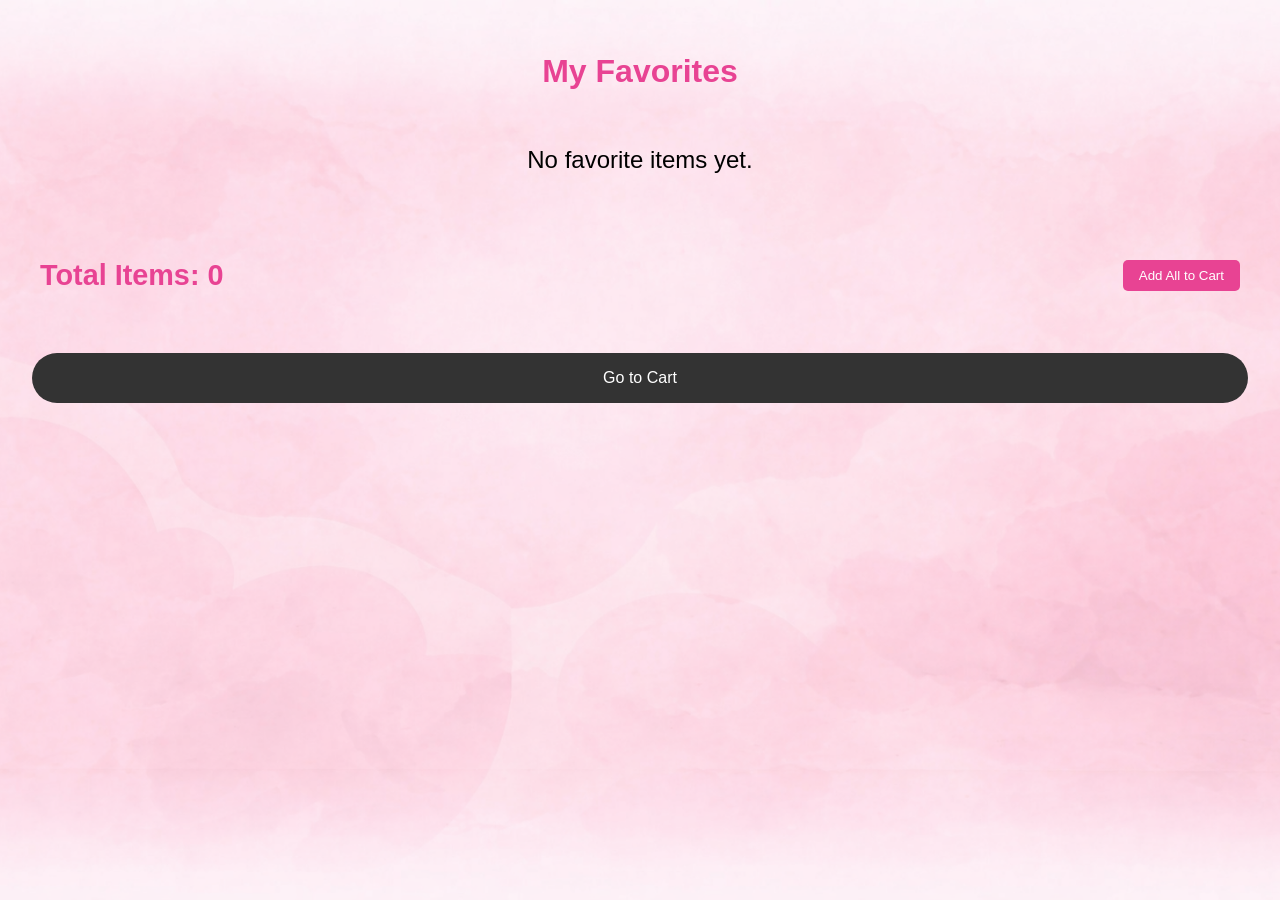
<file: favorites.html>
<!DOCTYPE html>
<html lang="en">
<head>
  <meta charset="UTF-8">
  <meta name="viewport" content="width=device-width, initial-scale=1.0">
  <title>My Favorites</title>
  <style>
    body {
      font-family: Verdana, Geneva, Tahoma, sans-serif;
      background: url('productbg.jpg') no-repeat center center fixed;
      background-size: cover;
      padding: 2rem;
      margin: 0;
    }

    h1 {
      text-align: center;
      color: #e84393;
      margin-bottom: 2rem;
    }

    #favoritesItems {
      display: flex;
      flex-wrap: wrap;
      gap: 1.5rem;
      max-width: 1200px;
      margin: 0 auto;
      justify-content: center;
    }

    .item-card {
      display: flex;
      align-items: center;
      gap: 1rem;
      background: #fff;
      padding: 1rem;
      border-radius: 10px;
      box-shadow: 0 0.5rem 1rem rgba(0,0,0,0.1);
      width: calc(50% - 1.5rem);
    }

    .item-card img {
      width: 100px;
      height: 100px;
      object-fit: cover;
      border-radius: 10px;
    }

    .item-info {
      flex: 1;
    }

    .item-info h3 {
      margin-bottom: 0.5rem;
      font-size: 1.6rem;
    }

    .item-info p {
      font-size: 1.4rem;
      color: #e84393;
      font-weight: bold;
    }

    .remove-btn, .action-btn {
      background: #e84393;
      color: #fff;
      border: none;
      padding: 0.5rem 1rem;
      border-radius: 5px;
      cursor: pointer;
    }

    .remove-btn:hover, .action-btn:hover {
      background: #333;
    }

    #totalContainer {
      max-width: 1200px;
      margin: 2rem auto;
      display: flex;
      justify-content: space-between;
      align-items: center;
    }

    #total {
      font-size: 1.8rem;
      font-weight: bold;
      color: #e84393;
    }

    .back-btn {
      display: block;
      margin: 2rem auto;
      text-align: center;
      background: #333;
      color: #fff;
      padding: 1rem 2rem;
      border-radius: 5rem;
      text-decoration: none;
    }

    .back-btn:hover {
      background: #e84393;
    }

    @media (max-width: 900px) {
      .item-card {
        width: calc(100% - 1.5rem);
      }
    }
  </style>
</head>
<body>
  <h1>My Favorites</h1>

  <div id="favoritesItems"></div>

  <div id="totalContainer">
    <p id="total">Total Items: 0</p>
    <button id="addAllToCart" class="action-btn">Add All to Cart</button>
  </div>

  <a href="cart.html" class="back-btn">Go to Cart</a>

  <script>
    // Load favorites from localStorage
    let favorites = JSON.parse(localStorage.getItem("favorites")) || [];
    const containerFav = document.getElementById("favoritesItems");
    const totalEl = document.getElementById("total");
    const addAllBtn = document.getElementById("addAllToCart");

    // Render favorites
    function renderFavorites() {
      containerFav.innerHTML = "";

      if(favorites.length === 0){
        containerFav.innerHTML = "<p style='text-align:center; font-size:1.5rem;'>No favorite items yet.</p>";
        totalEl.textContent = "Total Items: 0";
        return;
      }

      favorites.forEach((item, index) => {
        const div = document.createElement("div");
        div.classList.add("item-card");

        div.innerHTML = `
          <img src="${item.img}" alt="${item.name}">
          <div class="item-info">
            <h3>${item.name}</h3>
            <p>${item.price}</p>
          </div>
          <button class="remove-btn" onclick="removeFav(${index})">Remove</button>
        `;

        containerFav.appendChild(div);
      });

      totalEl.textContent = `Total Items: ${favorites.length}`;
    }

    // Remove a favorite item
    function removeFav(index) {
      favorites.splice(index, 1);
      localStorage.setItem("favorites", JSON.stringify(favorites));
      renderFavorites();
    }

    // Add all favorites to cart
    addAllBtn.addEventListener("click", () => {
      if(favorites.length === 0) return alert("No favorites to add!");
      let cart = JSON.parse(localStorage.getItem("cart")) || [];
      cart = cart.concat(favorites);
      localStorage.setItem("cart", JSON.stringify(cart));

      favorites = [];
      localStorage.setItem("favorites", JSON.stringify(favorites));
      renderFavorites();

      alert("All favorites added to cart!");
    });

    renderFavorites();
  </script>
</body>
</html>
</file>
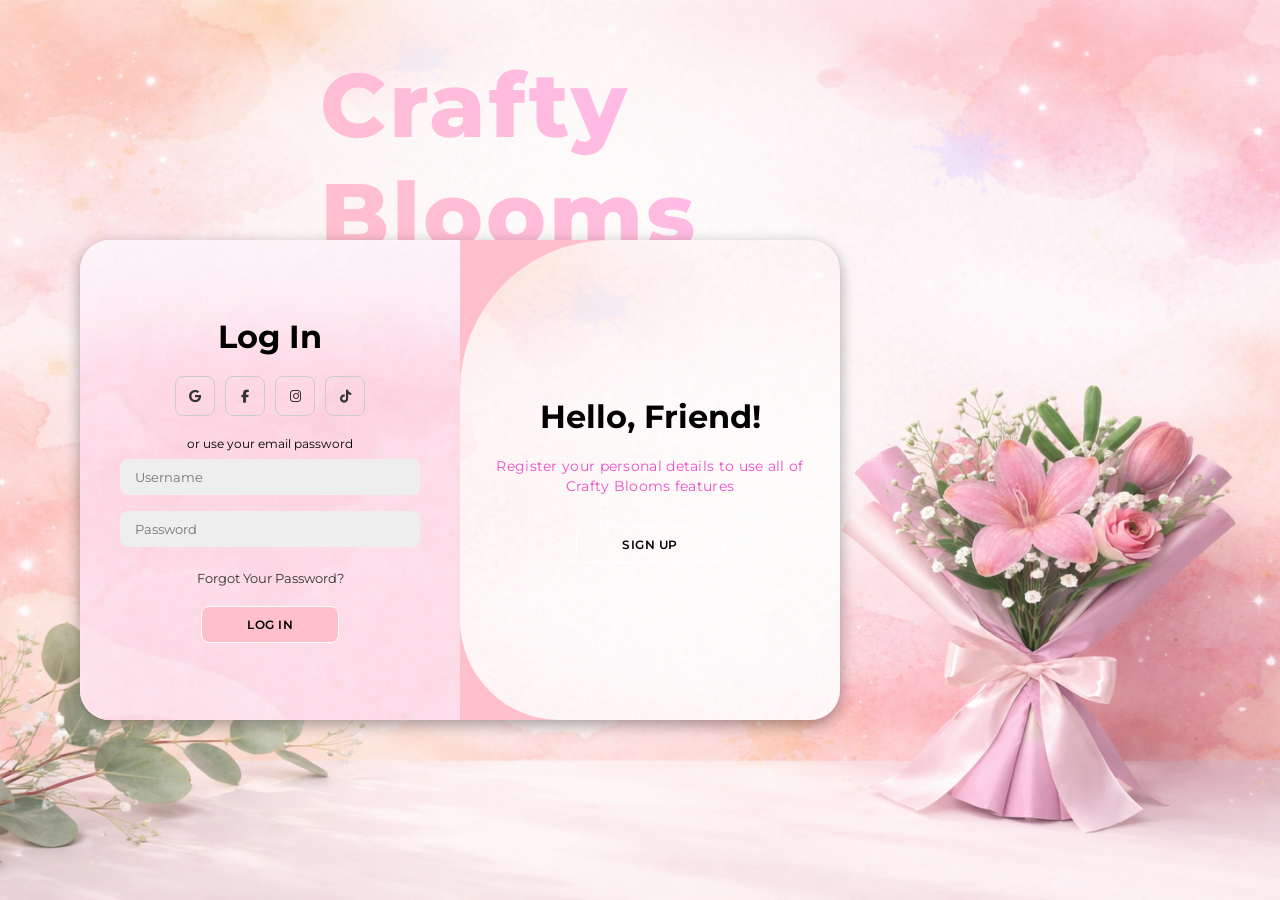
<file: indexx.html>
<!DOCTYPE html>
<html lang="en">
<head>
    <meta charset="UTF-8">
    <meta name="viewport" content="width=device-width, initial-scale=1.0">
    <link rel="stylesheet" href="https://cdnjs.cloudflare.com/ajax/libs/font-awesome/6.4.2/css/all.min.css">
    <link rel="stylesheet" href="styles.css">
    <title>Crafty Blooms</title>
</head>
<body>
  <h1 class="logo">Crafty Blooms</h1>
    <div class="container" id="container">

        <div class="form-container sign-up">
            <form>
                <h1>Create <span>Account</span></h1>
                 <div class="social-icons">
    <a href="https://accounts.google.com/" target="_blank" class="icon">
        <i class="fa-brands fa-google"></i>
    </a>
    <a href="https://www.facebook.com/" target="_blank" class="icon" id="fb-icon">
        <i class="fa-brands fa-facebook-f"></i>
    </a>
    <a href="https://www.instagram.com/yourusername/" target="_blank" class="icon" id="ig-icon">
        <i class="fa-brands fa-instagram"></i>
    </a>
    <a href="https://www.tiktok.com/" target="_blank" class="icon" id="tt-icon">
        <i class="fa-brands fa-tiktok"></i>
    </a>
</div>
                <span>Or use your email registration</span>
                <input type="email" placeholder="Email">
                 <input type="text" placeholder="Username">
                <input type="password" placeholder="Password">
              <button id="signUpBtn">Sign Up</button>
            </form>
        </div>

        <div class="form-container sign-in">
            <form>
       <h1>Log In</h1>
     <div class="social-icons">
    <a href="https://accounts.google.com/" target="_blank" class="icon">
        <i class="fa-brands fa-google"></i>
    </a>
    <a href="https://www.facebook.com/" target="_blank" class="icon" id="fb-icon">
        <i class="fa-brands fa-facebook-f"></i>
    </a>
    <a href="https://www.instagram.com/yourusername/" target="_blank" class="icon" id="ig-icon">
        <i class="fa-brands fa-instagram"></i>
    </a>
    <a href="https://www.tiktok.com/" target="_blank" class="icon" id="tt-icon">
        <i class="fa-brands fa-tiktok"></i>
    </a>
</div>
                <span>or use your email password</span>
                <input type="email" placeholder="Username">
                <input type="password" placeholder="Password">
                <a href="#">Forgot Your Password?</a>
               <button id="signInBtn">Log In</button>
            </form>
        </div>

        <div class="toggle-container">
            <div class="toggle">
                <div class="toggle-panel toggle-left">
                    <h1>Welcome Back!</h1>
                    <p>Enter your personal details to use all of site features</p>
                    <button class="hidden" id="login">Log In</button>
                </div>
                <div class="toggle-panel toggle-right">
                    <h1>Hello, Friend!</h1>
                    <p>Register your personal details to use all of Crafty Blooms features</p>
                    <button class="hidden" id="register">Sign Up</button>
                </div>
            </div>
        </div>

    </div>
    
   <script>
const container = document.getElementById('container');
const registerBtn = document.getElementById('register');
const loginBtn = document.getElementById('login');

registerBtn.addEventListener('click', () =>{
    container.classList.add("active");
});

loginBtn.addEventListener('click', () =>{
    container.classList.remove("active");
});

// REDIRECT TO index.html
document.getElementById("signInBtn").addEventListener("click", function(e){
    e.preventDefault(); // stop form reload
    window.location.href = "index.html";
});

document.getElementById("signUpBtn").addEventListener("click", function(e){
    e.preventDefault();
    window.location.href = "index.html";
});
</script>
</body>
</html>
</file>
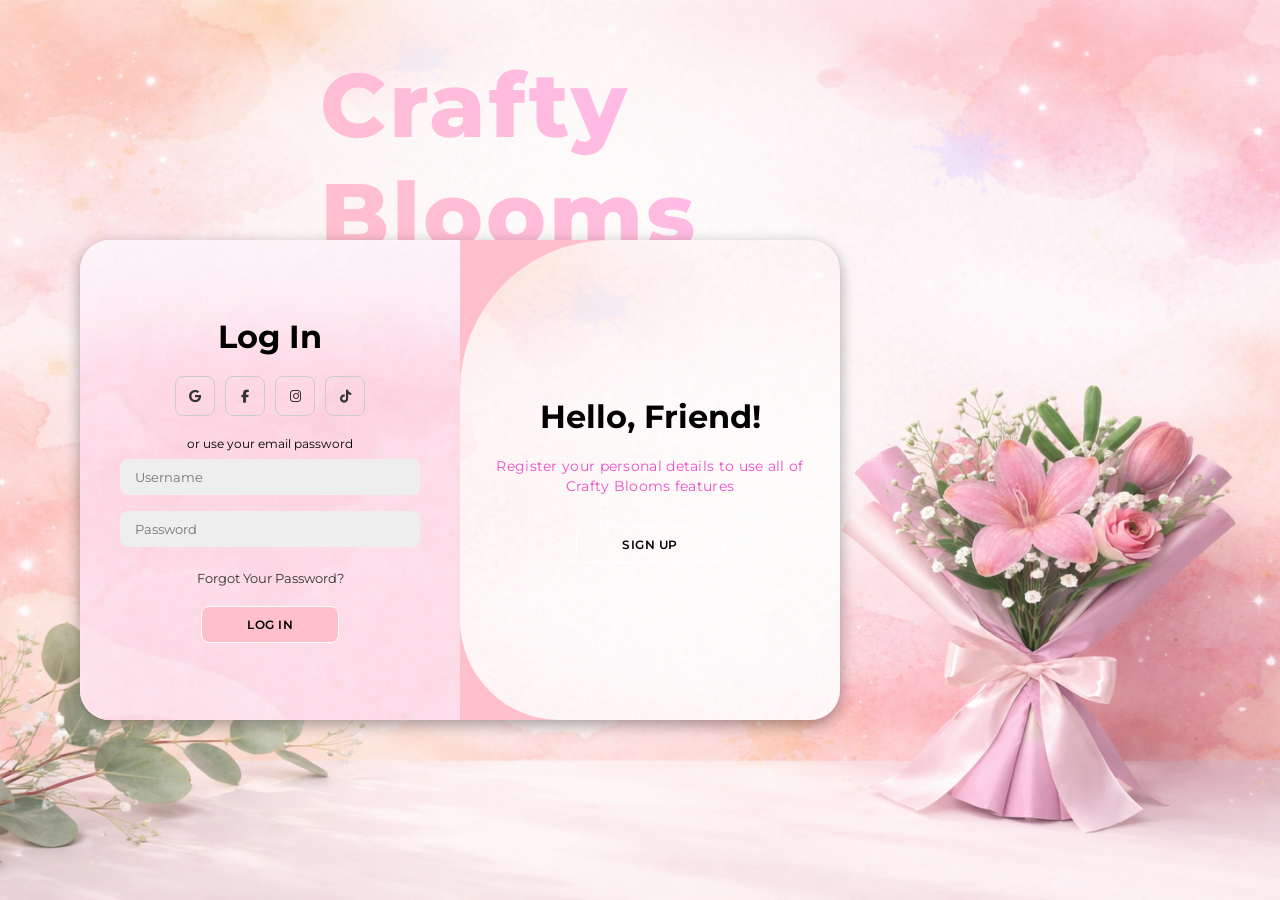
<file: login.html>
<!DOCTYPE html>  <html lang="en">  
<head>  
    <meta charset="UTF-8">  
    <meta name="viewport" content="width=device-width, initial-scale=1.0">  
    <link rel="stylesheet" href="https://cdnjs.cloudflare.com/ajax/libs/font-awesome/6.4.2/css/all.min.css">  
    <link rel="stylesheet" href="styles.css">  
    <title>Crafty Blooms</title>  
</head>  
<body>  
  <h1 class="logo">Crafty Blooms</h1>  
    <div class="container" id="container">  <div class="form-container sign-up">  
        <form>  
            <h1>Create <span>Account</span></h1>  
             <div class="social-icons">  
<a href="https://accounts.google.com/" target="_blank" class="icon">  
    <i class="fa-brands fa-google"></i>  
</a>  
<a href="https://www.facebook.com/" target="_blank" class="icon" id="fb-icon">  
    <i class="fa-brands fa-facebook-f"></i>  
</a>  
<a href="https://www.instagram.com/yourusername/" target="_blank" class="icon" id="ig-icon">  
    <i class="fa-brands fa-instagram"></i>  
</a>  
<a href="https://www.tiktok.com/" target="_blank" class="icon" id="tt-icon">  
    <i class="fa-brands fa-tiktok"></i>  
</a>

</div>  
                <span>Or use your email registration</span>  
                <input type="email" placeholder="Email" required>  
                 <input type="text" placeholder="Username" required>  
                <input type="password" placeholder="Password" required>  
              <button id="signUpBtn">Sign Up</button>  
            </form>  
        </div>  <div class="form-container sign-in">  
        <form>  
   <h1>Log In</h1>  
 <div class="social-icons">  
<a href="https://accounts.google.com/" target="_blank" class="icon">  
    <i class="fa-brands fa-google"></i>  
</a>  
<a href="https://www.facebook.com/" target="_blank" class="icon" id="fb-icon">  
    <i class="fa-brands fa-facebook-f"></i>  
</a>  
<a href="https://www.instagram.com/yourusername/" target="_blank" class="icon" id="ig-icon">  
    <i class="fa-brands fa-instagram"></i>  
</a>  
<a href="https://www.tiktok.com/" target="_blank" class="icon" id="tt-icon">  
    <i class="fa-brands fa-tiktok"></i>  
</a>

</div>  
                <span>or use your email password</span>  
                <input type="email" placeholder="Username" required>  
                <input type="password" placeholder="Password" required>  
                <a href="#">Forgot Your Password?</a>  
               <button id="signInBtn">Log In</button>  
            </form>  
        </div>  <div class="toggle-container">  
        <div class="toggle">  
            <div class="toggle-panel toggle-left">  
                <h1>Welcome Back!</h1>  
                <p>Enter your personal details to use all of Crafty Blooms features</p>  
                <button class="hidden" id="login">Log In</button>  
            </div>  
            <div class="toggle-panel toggle-right">  
                <h1>Hello, Friend!</h1>  
                <p>Register your personal details to use all of Crafty Blooms features</p>  
                <button class="hidden" id="register">Sign Up</button>  
            </div>  
        </div>  
    </div>  

</div>

   <script>  
const container = document.getElementById('container');  
const registerBtn = document.getElementById('register');  
const loginBtn = document.getElementById('login');  
  
registerBtn.addEventListener('click', () =>{  
    container.classList.add("active");  
});  
  
loginBtn.addEventListener('click', () =>{  
    container.classList.remove("active");  
});  
  
document.querySelector('.sign-in form').addEventListener("submit", function(e){
    if(!this.checkValidity()){
        return;
    }

    e.preventDefault();
    window.location.href = "index.html";
});


document.querySelector('.sign-up form').addEventListener("submit", function(e){
    if(!this.checkValidity()){
        return;
    }

    e.preventDefault();
    alert("Sign up successful!");
    window.location.href = "index.html";
});
</script>  </body>  
</html>
</file>
<file: styles.css>
@import url('https://fonts.googleapis.com/css2?family=Montserrat:wght@300;400;500;600;700&display=swap');

* {
    margin: 0;
    padding: 0;
    box-sizing: border-box;
    font-family: 'Montserrat', sans-serif;
}

body {
    background: url(login.jpg) no-repeat;
    background-size: cover;
    background-position: center;
    display: flex;
    align-items: center;
    justify-content: flex-start;
    height: 100vh;
    padding-left: 80px;
}

.logo {
    position: absolute;
    top: 50px;
    left: 50%;
    transform: translateX(-50%);

    font-size: 90px;
    font-weight: 800;
    letter-spacing: 3px;

    background: linear-gradient(45deg, pink, #ffb6f9);
    -webkit-background-clip: text;
    -webkit-text-fill-color: transparent;

    text-shadow: pink, #ffb6f9;
    font-family: 'Montserrat', sans-serif;
}

.container {
    background-color: pink;
    border-radius: 30px;
    box-shadow: 0 5px 15px rgba(0, 0, 0, 0.35); 
    margin-top: 60px;
    position: relative;
    overflow: hidden;
    width: 760px;
    max-width: 100%;
    min-height: 480px;
}

.container p {
    font-size: 14px;
    line-height: 20px;
    letter-spacing: 0.3px;
    margin: 20px 0;
}

.container span {
    font-size: 12px;
}

.container a {
    color: #333;
    font-size: 13px;
    text-decoration: none;
    margin: 15px 0 10px;
}

.container button {
    background-color: pink;
    color: black;
    font-size: 12px;
    padding: 10px 45px;
    border: 1px solid white;
    border-radius: 8px;
    font-weight: 600;
    letter-spacing: 0.5px;
    text-transform: uppercase;
    margin-top: 10px;
    cursor: pointer;
}

.container button:hover{
  color:white;
}

.container button.hidden {
    background-color: transparent;
    border-color: #fff;
}

.container form {
    background: url(productbg.jpg);
    display: flex;
    align-items: center;
    justify-content: center;
    flex-direction: column;
    padding: 0 40px;
    height: 100%;
}

.container input {
    background-color: #eee;
    border: none;
    margin: 8px 0;
    padding: 10px 15px;
    font-size: 13px;
    border-radius: 8px;
    width: 100%;
    outline: none;
}

.form-container {
    position: absolute;
    top: 0;
    height: 100%;
    transition: all 0.6s ease-in-out;
}

.sign-in {
    left: 0;
    width: 50%;
    z-index: 2;
}

.container.active .sign-in {
    transform: translateX(100%);
}

.sign-up {                      
    left: 0;
    width: 50%;                   
    opacity: 5;
    z-index: 0;
}

.container.active .sign-up {
    transform: translateX(100%);
    opacity: 1;
    z-index: 5;
    animation: move 0.6s;
}

@keyframes move {
    0%, 49.99% {
        opacity: 0;
        z-index: 1;
    }
    50%, 100% {
        opacity: 1;
        z-index: 5;
    }
}

.social-icons {
    margin: 20px 0;
}

.social-icons a {
    border: 1px solid #ccc;
    border-radius: 20%;
    display: inline-flex;
    justify-content: center;
    align-items: center;
    margin: 0 3px;
    width: 40px;
    height: 40px;
}




.toggle-container {
    position: absolute;
    top: 0;
    left: 50%;
    width: 50%;
    height: 100%;
    overflow: hidden;
    transition: all 0.6s ease-in-out;
    border-radius: 150px 0 0 100px;
    z-index: 1000;
}

.container.active .toggle-container {
    transform: translateX(-100%);  
    border-radius: 0 150px 100px 0;
}

.toggle {
    background-color: #ec67cb;
    height: 100%;
    background: url(login.jpg);
    color: ;
    position: relative;
    left: -100%;
    height: 100%;         
    width: 200%;
    transform: translateX(0);
    transition: all 0.6s ease-in-out; 
}
.toggle p {
  color: #eb4ec7;
  font-weight: 400;
}

.container.active .toggle {
    transform: translateX(50%);
}

.toggle-panel {
    position: absolute;
    width: 50%;
    height: 100%;
    display: flex;
    align-items: center;
    justify-content: center;
    flex-direction: column;
    padding: 0 30px;
    text-align: center;
    top: 0;
    transform: translateX(0);
    transition: all 0.6s ease-in-out;
}

.toggle-left {
    transform: translateX(-200%);
}

.container.active .toggle-left {
    transform: translateX(0);
}

.toggle-right {
    right: 0;
    transform: translateX(0);
}

.container.active .toggle-right {
    transform: translateX(200%); 
}

@media (max-width: 768px) {

    body {
        justify-content: center;
        padding: 0;
        align-items: center;
    }

    .logo {
        font-size: 35px;
        top: 20px;
    }

    .container {
        width: 95%;
        min-height: 500px;
        border-radius: 20px;
    }

    .form-container {
        position: absolute;
        width: 100%;
        height: 100%;
    }

    .sign-in,
    .sign-up {
        width: 100%;
        left: 0;
        position: absolute;
        top: 0;
    }

    .container.active .sign-in {
        transform: translateY(100%);
    }

    .container.active .sign-up {
        transform: translateY(0);
        opacity: 1;
        z-index: 5;
    }

    .sign-up {
        opacity: 1;
        z-index: 1;
    }

    .toggle-container {
        display: none;
    }

    .container form {
        padding: 0 20px;
    }

    .container input {
        font-size: 14px;
        padding: 12px;
    }

    .container button {
        width: 100%;
        padding: 12px;
        font-size: 12px;
    }

    .social-icons a {
        width: 35px;
        height: 35px;
    }
}
</file>
